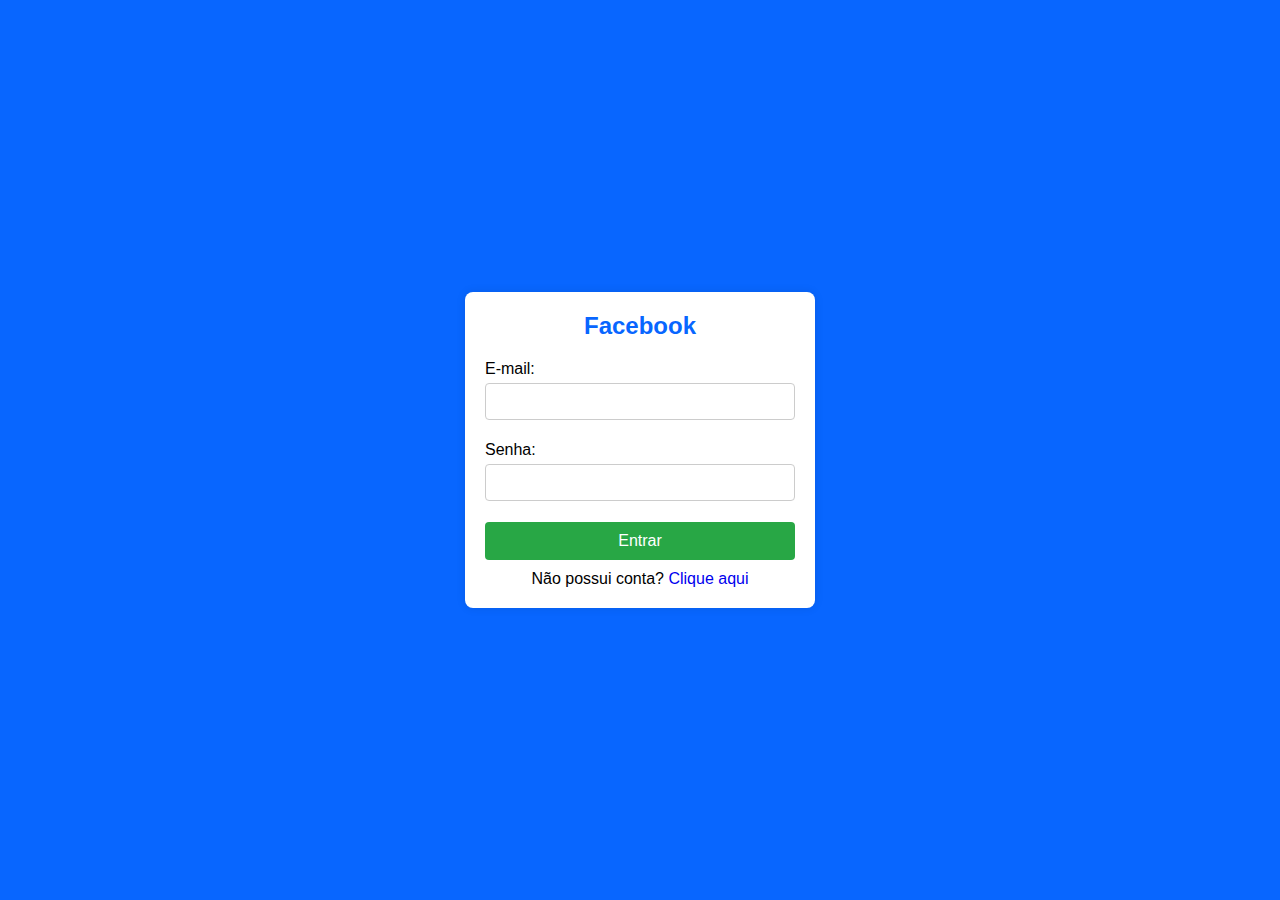
<file: pages/index.html>
<!DOCTYPE html>
<html lang="pt-br">
<head>
  <meta charset="UTF-8">
  <meta name="viewport" content="width=device-width, initial-scale=1.0">
  <title>Formulário de Login</title>
  <link rel="stylesheet" href="../css/index.css">
</head>
<body>
  <div class="container">
    <form method="post" id="loginForm">
      <h2 style="color: #0866FF;">Facebook</h2>
      
      <label for="email">E-mail:</label>
      <input type="text" id="email" name="email" required>
      <p class="error-message" id="emailError"></p>

      <label for="password">Senha:</label>
      <input type="password" id="password" name="password" required>
      <p class="error-message" id="passwordError"></p>

      <button type="submit" class="botaoentrar">Entrar</button>
      <p id="feedback"></p>

    </form>
    <p style="text-align: center;">Não possui conta? <a href="../pages/registro.html" style="text-decoration: none;">Clique aqui</a></p>
  </div>

  <script src="../js/index.js"></script>
</body>
</html>
</file>
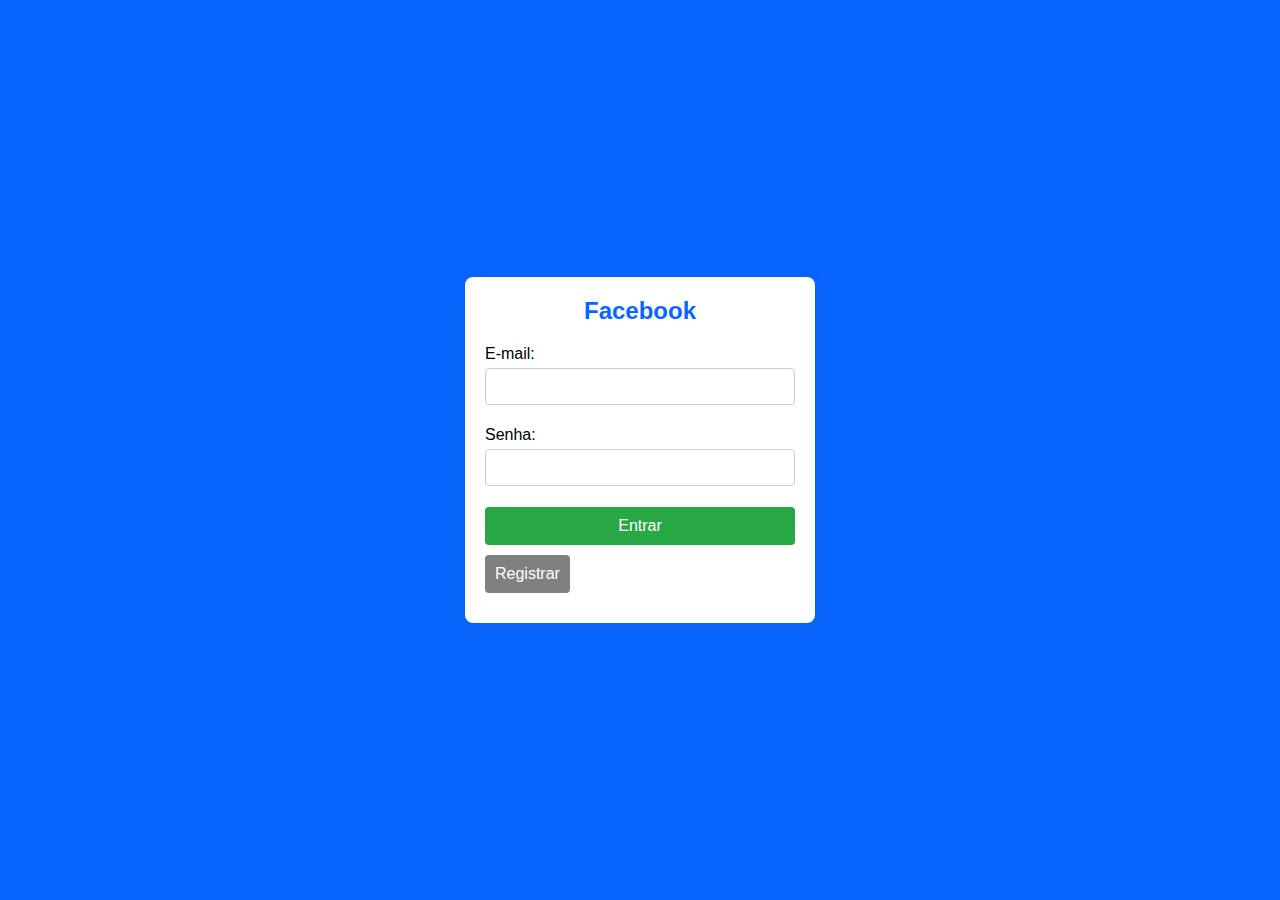
<file: src/index.html>
<!DOCTYPE html>
<html lang="pt-br">
<head>
  <meta charset="UTF-8">
  <meta name="viewport" content="width=device-width, initial-scale=1.0">
  <title>Formulário de Login</title>
  <link rel="stylesheet" href="../css/index.css">
</head>
<body>
  <div class="container">
    <form id="loginForm">
      <h2 style="color: #0866FF;">Facebook</h2>
      
      <label for="email">E-mail:</label>
      <input type="email" id="email" name="email" required>
      <p class="error-message" id="emailError"></p>


      <label for="password">Senha:</label>
      <input type="password" id="password" name="password" required>
      <p class="error-message" id="passwordError"></p>

      <button type="submit" class="botaoentrar">Entrar</button>
      <p id="feedback"></p>

      
    </form>
    <a href="../src/registro.html"><button type="submit" style="background-color: grey;">Registrar</button></a>
      <p id="feedback"></p>
  </div>

  <script src="../js/index.js"></script>
</body>
</html>
</file>
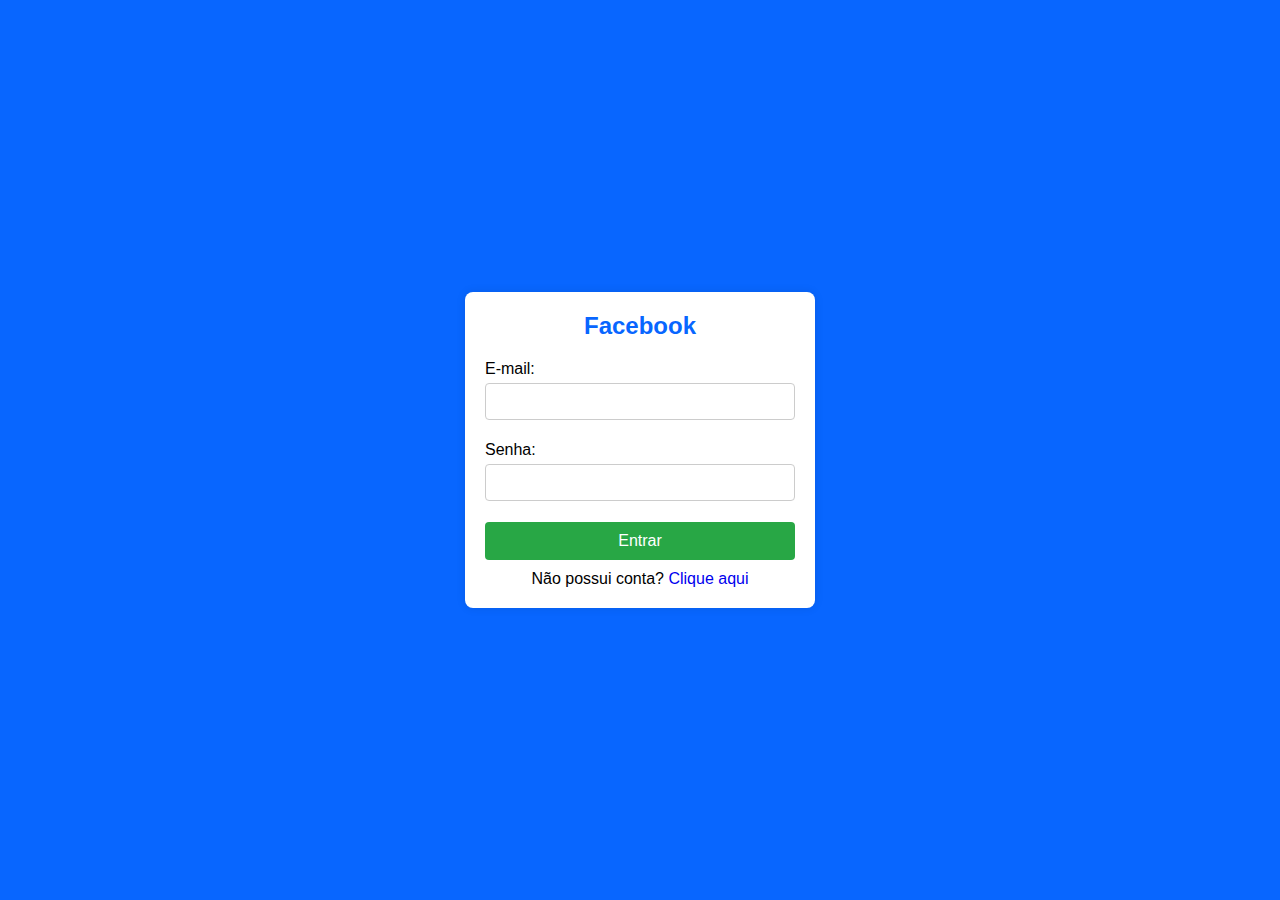
<file: pages/home.html>
<!DOCTYPE html>
<html lang="pt-br">
<head>
  <meta charset="UTF-8">
  <meta name="viewport" content="width=device-width, initial-scale=1.0">
  <title>Home</title>
  <link rel="stylesheet" href="../css/home.css">
</head>
<body>
  <div class="container">
    <h1 id="boasVindas">Pagina Inicial</h1>

    <p id="emailUsuario"></p>

    <div id="animesSection">
      <h2>Animes:</h2>
      <div id="animeList"></div>
    </div>

    <p><a href="../pages/index.html" target="_self">Sair</a></p>
  </div>

  <script src="/js/home.js"></script>
</body>
</html>
</file>
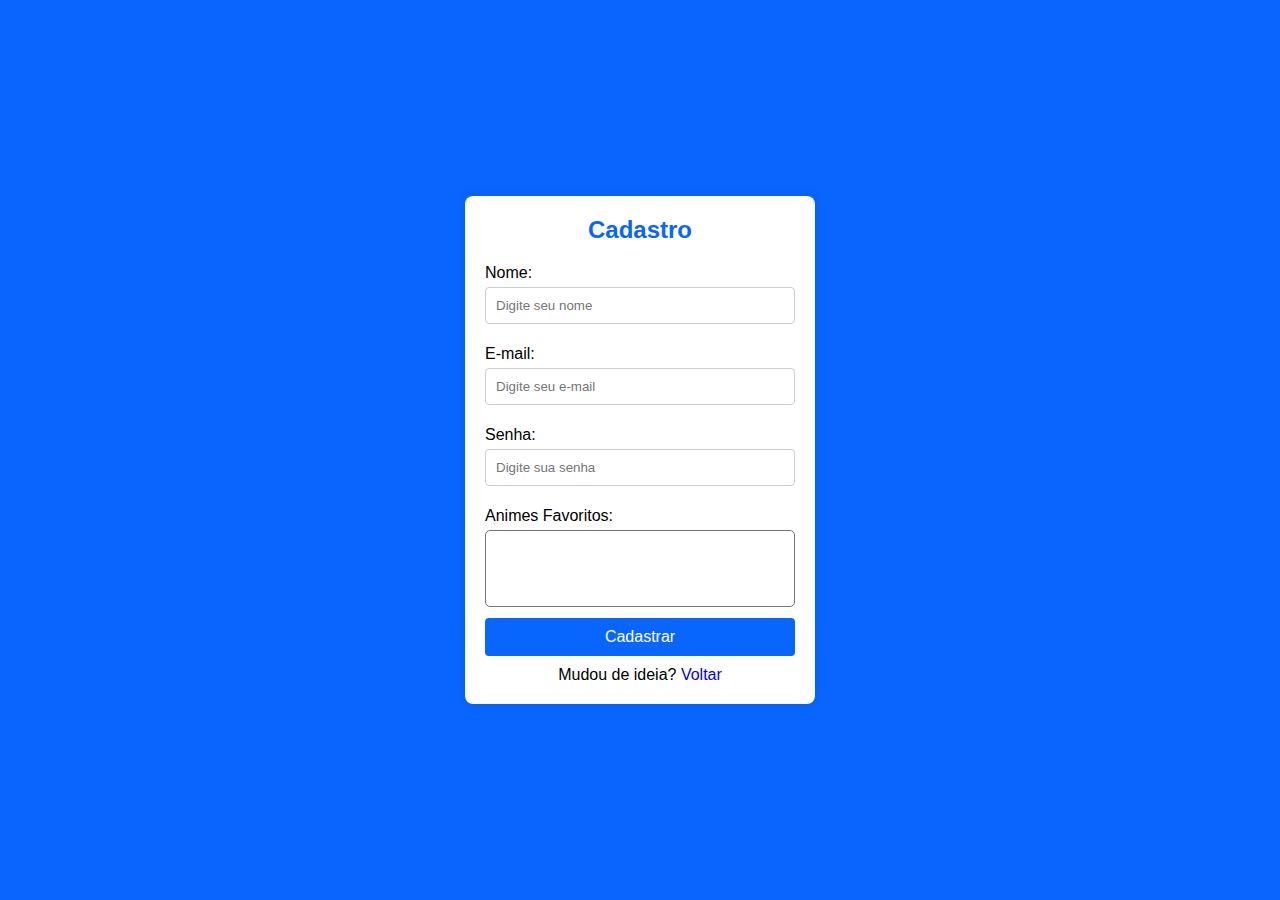
<file: pages/registro.html>
<!DOCTYPE html>
<html lang="en">
<head>
    <meta charset="UTF-8">
    <meta name="viewport" content="width=device-width, initial-scale=1.0">
    <title>Formulario de Registro</title>
    <link rel="stylesheet" href="../css/registro.css">
</head>
<body>
    <div class="container">
        <form method="post" id="registerForm">
            <h2 style="color: #0866FF;">Cadastro</h2>
            
            <label for="name_register">Nome:</label>
            <input type="text" id="name_register" name="name_register" placeholder="Digite seu nome" required>
            <p class="error-message" id="nameError"></p>

            <label for="email_register">E-mail:</label>
            <input type="email" id="email_register" name="email_register" placeholder="Digite seu e-mail" required>
            <p class="error-message" id="emailError"></p>
      
            <label for="password_register">Senha:</label>
            <input type="password" id="password_register" name="password_register" placeholder="Digite sua senha" required>
            <p class="error-message" id="passwordError"></p>

            <label for="animes">Animes Favoritos:</label>
            <textarea id="animes" name="animes" rows="5" cols="30" style="resize: none; border-radius: 5px;"></textarea>
            <p class="error-message" id="animeError"></p>
      
            <button type="submit" class="botaoentrar">Cadastrar</button>
            <p id="feedback"></p>
        </form>
        <p style="text-align: center;">Mudou de ideia? <a href="../pages/index.html" style="text-decoration: none;">Voltar</a></p>
    </div>

<script src="../js/registro.js"></script>  
</body>
</html>
</file>
<file: css/index.css>
* {margin: 0;padding: 0;box-sizing: border-box;}

body {
font-family: Arial, sans-serif;
display: flex;
justify-content: center;
align-items: center;
height: 100vh;
background-color: #0866FF;
}

.container {
background-color: white;
padding: 20px;
border-radius: 8px;
box-shadow: 0 0 10px rgba(0, 0, 0, 0.1);
width: 350px;
}

form {
display: flex;
flex-direction: column;
}

h2 {
text-align: center;
margin-bottom: 20px;
}

label {
margin-bottom: 5px;
}

input {
padding: 10px;
margin-bottom: 10px;
border: 1px solid #ccc;
border-radius: 4px;
}

button {
padding: 10px;
background-color: #28a745;
color: white;
border: none;
border-radius: 4px;
cursor: pointer;
font-size: 16px;
}

button:hover {
background-color: #218838;
}

.error-message {
color: red;
font-size: 12px;
margin-top: 1px;
margin-bottom: 10px;
}

#feedback {
text-align: center;
margin-top: 10px;
font-size: 14px;
}
</file>
<file: css/home.css>
* {
    margin: 0;
    padding: 0;
    box-sizing: border-box;
  }
  
  body {
    font-family: Arial, sans-serif;
    display: flex;
    justify-content: center;
    align-items: center;
    height: 100vh;
    background-color: #f0f0f0;
  }
  
  .container {
    display: flex;
    flex-direction: column;
    background-color: white;
    padding: 20px;
    border-radius: 8px;
    box-shadow: 0 0 10px rgba(0, 0, 0, 0.1);
    width: 600px;
    height: auto;
  }
  
  form {
    display: flex;
    flex-direction: column;
  }
  
  h1 {
    text-align: center;
    margin-bottom: 20px;
  }
  
  label {
    margin-bottom: 5px;
  }
  
  input {
    padding: 10px;
    margin-bottom: 10px;
    border: 1px solid #ccc;
    border-radius: 4px;
  }
  

  body{
    background-color: #0866FF;
  }
  p {
    text-align: center;
  }


.anime-image {
    max-width: 100%;
    height: 150px;
    border-radius: 8px;
    margin-bottom: 10px;
    transition: box-shadow 0.3s ease;
   
  }

  #animeList {
    display: grid;
    grid-template-columns: repeat(auto-fill, minmax(150px, 1fr));
    gap: 15px;
    justify-items: center;
    margin-top: 20px;
  }
  
  .animeitem {
    display: flex;
    flex-direction: column;
    align-items: center;
    text-align: center;
    border-radius: 8px;
    overflow: hidden;
    box-shadow: 0 8px 10px rgba(0, 0, 0, 0.1);
    transition: transform 0.3s ease, box-shadow 0.3s ease;
  }


  .animeitem:hover {
    transform: translateY(-10px) scale(1.05);
    box-shadow: 0 6px 12px rgba(0, 0, 0, 0.2);
  }
</file>
<file: css/registro.css>
* {padding: 0; margin: 0; box-sizing: border-box;}

body {
    font-family: Arial, sans-serif;
    display: flex;
    justify-content: center;
    align-items: center;
    height: 100vh;
    background-color: #0866FF;
}
.container {
    background-color: white;
    padding: 20px;
    border-radius: 8px;
    box-shadow: 0 0 10px rgba(0, 0, 0, 0.1);
    width: 350px;
}
form {
    display: flex;
    flex-direction: column;
}  
h2 {
    text-align: center;
    margin-bottom: 20px;
}

label {
    margin-bottom: 5px;
}
input {
    padding: 10px;
    margin-bottom: 10px;
    border: 1px solid #ccc;
    border-radius: 4px;
}  
button {
    padding: 10px;
    background-color: #0866FF;
    color: white;
    border: none;
    border-radius: 4px;
    cursor: pointer;
    font-size: 16px;
}  
button:hover {
    background-color: #045ce9;
}
.error-message {
    color: red;
    font-size: 12px;
    margin-top: 1px;
    margin-bottom: 10px;
}
#feedback {
    text-align: center;
    margin-top: 10px;
    font-size: 14px;
}
</file>
